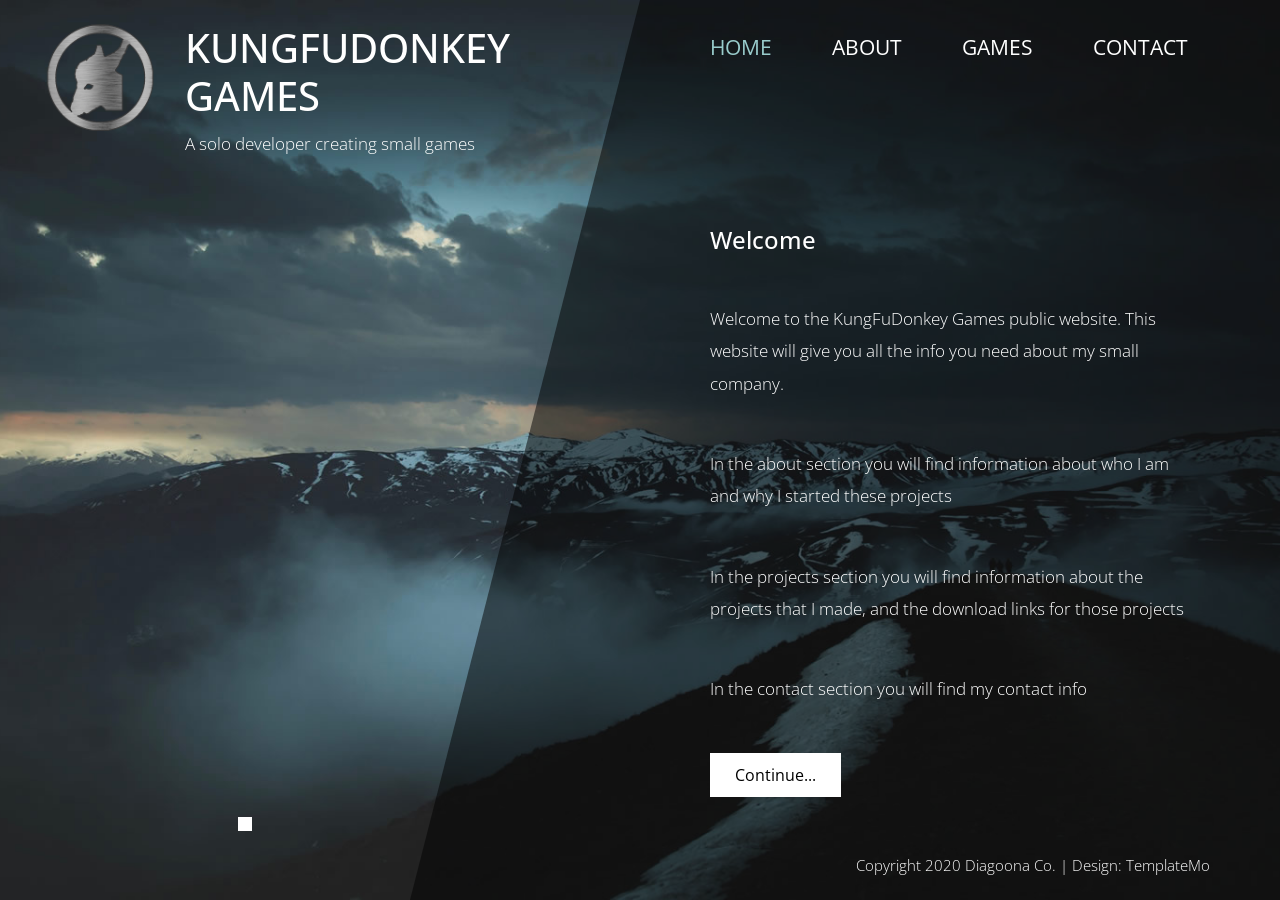
<file: index.html>
<!DOCTYPE html>
<html lang="en">

<head>
    <meta charset="UTF-8">
    <meta name="viewport" content="width=device-width, initial-scale=1.0">
    <meta http-equiv="X-UA-Compatible" content="ie=edge">
    <title>Diagoona HTML CSS Template</title>
    <link href="https://fonts.googleapis.com/css?family=Open+Sans:300,400" rel="stylesheet" /> <!-- https://fonts.google.com/ -->
    <link href="css/bootstrap.min.css" rel="stylesheet" /> <!-- https://getbootstrap.com/ -->
    <link href="fontawesome/css/all.min.css" rel="stylesheet" /> <!-- https://fontawesome.com/ -->
    <link href="css/templatemo-diagoona.css" rel="stylesheet" />
<!--

TemplateMo 550 Diagoona

https://templatemo.com/tm-550-diagoona

-->
</head>

<body>
    <div class="tm-container">        
        <div>
            <div class="tm-row pt-4">
                <div class="tm-col-left">
                    <div class="tm-site-header media">
                      <img src="img/Logo.png" alt="Logo" class="tm-service-img" style="width:120px;height:120px;">
                      <div class="media-body">
                        <h1 class="tm-sitename text-uppercase">KungFuDonkey Games</h1>
                        <p class="tm-slogon">A solo developer creating small games</p>
                      </div>         
                    </div>
                </div>
                <div class="tm-col-right">
                    <nav class="navbar navbar-expand-lg" id="tm-main-nav">
                        <button class="navbar-toggler toggler-example mr-0 ml-auto" type="button" 
                            data-toggle="collapse" data-target="#navbar-nav" 
                            aria-controls="navbar-nav" aria-expanded="false" aria-label="Toggle navigation">
                            <span><i class="fas fa-bars"></i></span>
                        </button>
                        <div class="collapse navbar-collapse tm-nav" id="navbar-nav">
                            <ul class="navbar-nav text-uppercase">
                                <li class="nav-item active">
                                    <a class="nav-link tm-nav-link" href="#">Home <span class="sr-only">(current)</span></a>
                                </li>
                                <li class="nav-item">
                                    <a class="nav-link tm-nav-link" href="about.html">About</a>
                                </li>
                                <li class="nav-item">
                                    <a class="nav-link tm-nav-link" href="games.html">Games</a>
                                </li>                            
                                <li class="nav-item">
                                    <a class="nav-link tm-nav-link" href="contact.html">Contact</a>
                                </li>
                            </ul>                            
                        </div>                        
                    </nav>
                </div>
            </div>
            
            <div class="tm-row">
                <div class="tm-col-left"></div>
                <main class="tm-col-right">
                    <section class="tm-content">
                        <h2 class="mb-5 tm-content-title">Welcome</h2>
                        <p class="mb-5">Welcome to the KungFuDonkey Games public website. This website will give you all the info you need about my small company.</p>
                        <p class="mb-5">In the about section you will find information about who I am and why I started these projects</p>     
                        <p class="mb-5">In the projects section you will find information about the projects that I made, and the download links for those projects</p> 
                        <p class="mb-5">In the contact section you will find my contact info</p>                          
                        <a href="about.html" class="btn btn-primary">Continue...</a>
                    </section>
                </main>
            </div>
        </div>        

        <div class="tm-row">
            <div class="tm-col-left text-center">            
                <ul class="tm-bg-controls-wrapper">
                  <li class="tm-bg-control active" data-id="0"></li>
                  <!-- <li class="tm-bg-control" data-id="1"></li> 
                  <li class="tm-bg-control" data-id="2"></li>--> 
                </ul>            
            </div>        
            <div class="tm-col-right tm-col-footer">
                <footer class="tm-site-footer text-right">
                    <p class="mb-0">Copyright 2020 Diagoona Co. 
                    
                    | Design: <a rel="nofollow" target="_parent" href="https://templatemo.com" class="tm-text-link">TemplateMo</a></p>
                </footer>
            </div>  
        </div>

        <!-- Diagonal background design -->
        <div class="tm-bg">
            <div class="tm-bg-left"></div>
            <div class="tm-bg-right"></div>
        </div>
    </div>

    <script src="js/jquery-3.4.1.min.js"></script>
    <script src="js/bootstrap.min.js"></script>
    <script src="js/jquery.backstretch.min.js"></script>
    <script src="js/templatemo-script.js"></script>
</body>
</html>
</file>
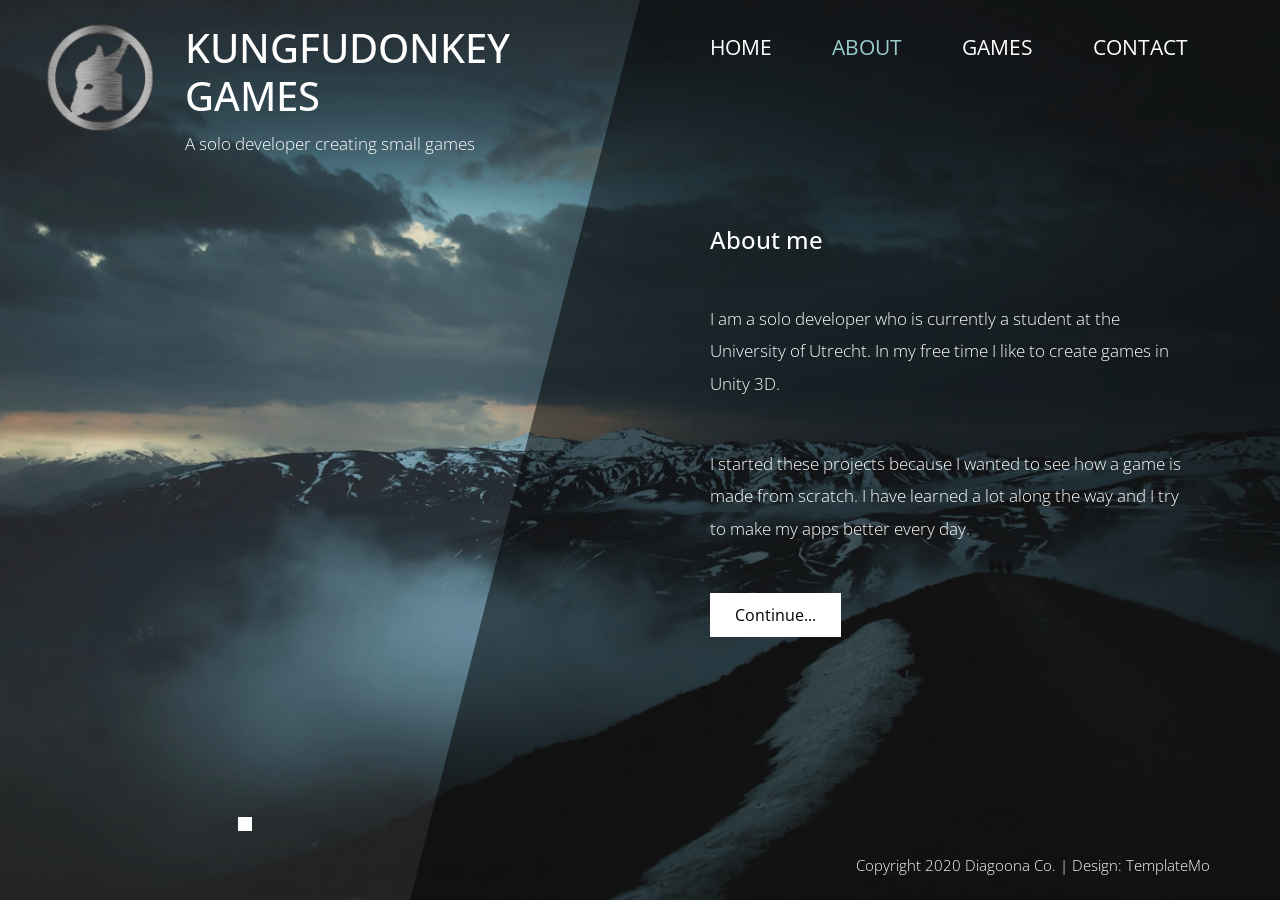
<file: about.html>
<!DOCTYPE html>
<html lang="en">

<head>
    <meta charset="UTF-8">
    <meta name="viewport" content="width=device-width, initial-scale=1.0">
    <meta http-equiv="X-UA-Compatible" content="ie=edge">
    <title>Diagoona - About Page</title>
    <link href="https://fonts.googleapis.com/css?family=Open+Sans:300,400" rel="stylesheet" /> <!-- https://fonts.google.com/ -->
    <link href="css/bootstrap.min.css" rel="stylesheet" /> <!-- https://getbootstrap.com/ -->
    <link href="fontawesome/css/all.min.css" rel="stylesheet" /> <!-- https://fontawesome.com/ -->
    <link href="css/templatemo-diagoona.css" rel="stylesheet" />
<!--

TemplateMo 550 Diagoona

https://templatemo.com/tm-550-diagoona

-->
</head>

<body>
    <div class="tm-container">        
        <div>
            <div class="tm-row pt-4">
                <div class="tm-col-left">
                    <div class="tm-site-header media">
                        <img src="img/Logo.png" alt="Logo" class="tm-service-img" style="width:120px;height:120px;">
                        <div class="media-body">
                          <h1 class="tm-sitename text-uppercase">KungFuDonkey Games</h1>
                          <p class="tm-slogon">A solo developer creating small games</p>
                        </div>        
                    </div>
                </div>
                <div class="tm-col-right">
                    <nav class="navbar navbar-expand-lg" id="tm-main-nav">
                        <button class="navbar-toggler toggler-example mr-0 ml-auto" type="button" 
                            data-toggle="collapse" data-target="#navbar-nav" 
                            aria-controls="navbar-nav" aria-expanded="false" aria-label="Toggle navigation">
                            <span><i class="fas fa-bars"></i></span>
                        </button>
                        <div class="collapse navbar-collapse tm-nav" id="navbar-nav">
                            <ul class="navbar-nav text-uppercase">
                                <li class="nav-item">
                                    <a class="nav-link tm-nav-link" href="index.html">Home</a>
                                </li>
                                <li class="nav-item active">
                                    <a class="nav-link tm-nav-link" href="about.html">About <span class="sr-only">(current)</span></a>
                                </li>
                                <li class="nav-item">
                                    <a class="nav-link tm-nav-link" href="games.html">Games</a>
                                </li>                            
                                <li class="nav-item">
                                    <a class="nav-link tm-nav-link" href="contact.html">Contact</a>
                                </li>
                            </ul>                            
                        </div>                        
                    </nav>
                </div>
            </div>
            
            <div class="tm-row">
                <div class="tm-col-left"></div>
                <main class="tm-col-right">
                    <section class="tm-content tm-about">
                        <h2 class="mb-5 tm-content-title">About me</h2>
                        <p class="mb-5">I am a solo developer who is currently a student at the University of Utrecht. In my free time I like to create games in Unity 3D.</p>
                        <p class="mb-5">I started these projects because I wanted to see how a game is made from scratch. I have learned a lot along the way and I try to make my apps better every day. </p>                      
                        <a href="games.html" class="btn btn-primary">Continue...</a> 
                    </section>
                </main>
            </div>
        </div>        

        <div class="tm-row">
            <div class="tm-col-left text-center">            
                <ul class="tm-bg-controls-wrapper">
                    <li class="tm-bg-control active" data-id="0"></li>
                    <!-- <li class="tm-bg-control" data-id="1"></li> 
                    <li class="tm-bg-control" data-id="2"></li>--> 
                </ul>            
            </div>        
            <div class="tm-col-right tm-col-footer">
                <footer class="tm-site-footer text-right">
                    <p class="mb-0">Copyright 2020 Diagoona Co. 
                    
                    | Design: <a rel="nofollow" target="_parent" href="https://templatemo.com" class="tm-text-link">TemplateMo</a></p>
                </footer>
            </div>   
        </div>        

        <!-- Diagonal background design -->
        <div class="tm-bg">
            <div class="tm-bg-left"></div>
            <div class="tm-bg-right"></div>
        </div>
    </div>

    <script src="js/jquery-3.4.1.min.js"></script>
    <script src="js/bootstrap.min.js"></script>
    <script src="js/jquery.backstretch.min.js"></script>
    <script src="js/templatemo-script.js"></script>
</body>
</html>
</file>
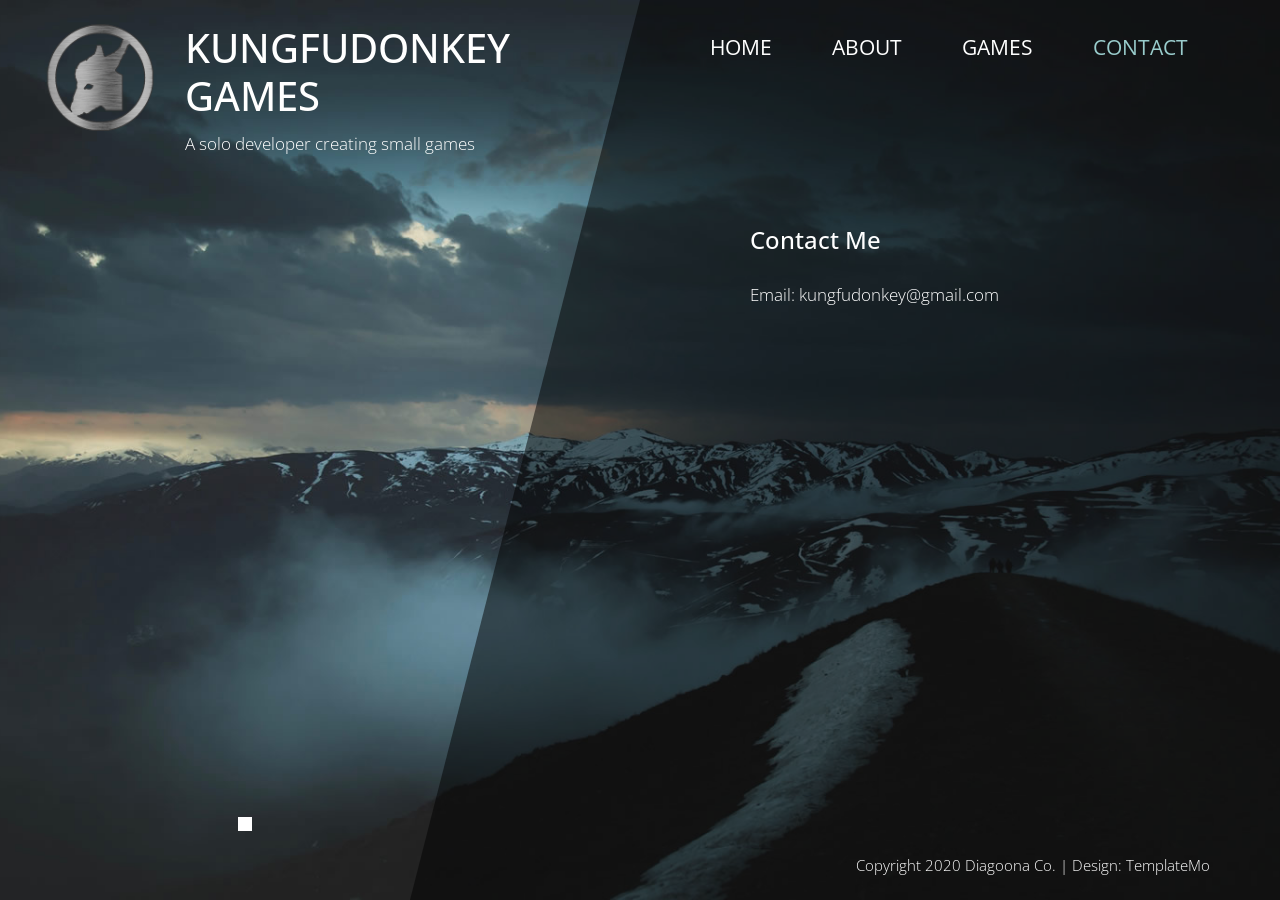
<file: contact.html>
<!DOCTYPE html>
<html lang="en">

<head>
    <meta charset="UTF-8">
    <meta name="viewport" content="width=device-width, initial-scale=1.0">
    <meta http-equiv="X-UA-Compatible" content="ie=edge">
    <title>Diagoona Template - Contact page</title>
    <link href="https://fonts.googleapis.com/css?family=Open+Sans:300,400" rel="stylesheet" /> <!-- https://fonts.google.com/ -->
    <link href="css/bootstrap.min.css" rel="stylesheet" /> <!-- https://getbootstrap.com/ -->
    <link href="fontawesome/css/all.min.css" rel="stylesheet" /> <!-- https://fontawesome.com/ -->
    <link href="css/templatemo-diagoona.css" rel="stylesheet" />
<!--

TemplateMo 550 Diagoona

https://templatemo.com/tm-550-diagoona

-->
</head>
<body>
    <div class="tm-container">
        <div>
            <div class="tm-row pt-4">
                <div class="tm-col-left">
                    <div class="tm-site-header media">
                      <img src="img/Logo.png" alt="Logo" class="tm-service-img" style="width:120px;height:120px;">
                      <div class="media-body">
                        <h1 class="tm-sitename text-uppercase">KungFuDonkey Games</h1>
                        <p class="tm-slogon">A solo developer creating small games</p>
                      </div>       
                    </div>
                </div>
                <div class="tm-col-right">
                    <nav class="navbar navbar-expand-lg" id="tm-main-nav">
                        <button class="navbar-toggler toggler-example mr-0 ml-auto" type="button" 
                            data-toggle="collapse" data-target="#navbar-nav" 
                            aria-controls="navbar-nav" aria-expanded="false" aria-label="Toggle navigation">
                            <span><i class="fas fa-bars"></i></span>
                        </button>
                        <div class="collapse navbar-collapse tm-nav" id="navbar-nav">
                            <ul class="navbar-nav text-uppercase">
                                <li class="nav-item">
                                    <a class="nav-link tm-nav-link" href="index.html">Home</a>
                                </li>
                                <li class="nav-item">
                                    <a class="nav-link tm-nav-link" href="about.html">About</a>
                                </li>
                                <li class="nav-item">
                                    <a class="nav-link tm-nav-link" href="games.html">Games</a>
                                </li>                            
                                <li class="nav-item active">
                                    <a class="nav-link tm-nav-link" href="contact.html">Contact <span class="sr-only">(current)</span></a>
                                </li>
                            </ul>                            
                        </div>                        
                    </nav>
                </div>
            </div>
            
            <div class="tm-row">
                <div class="tm-col-left"></div>
                <main class="tm-col-right tm-contact-main"> <!-- Content -->
                    <section class="tm-content tm-contact">
                        <h2 class="mb-4 tm-content-title">Contact Me</h2>
                        <p class="mb-85">Email: kungfudonkey@gmail.com</p>
                    </section>
                </main>
            </div>
        </div>        

        <div class="tm-row">
            <div class="tm-col-left text-center">            
                <ul class="tm-bg-controls-wrapper">
                  <li class="tm-bg-control active" data-id="0"></li>
                  <!-- <li class="tm-bg-control" data-id="1"></li> 
                  <li class="tm-bg-control" data-id="2"></li>--> 
                </ul>            
            </div>        
            <div class="tm-col-right tm-col-footer">
                <footer class="tm-site-footer text-right">
                    <p class="mb-0">Copyright 2020 Diagoona Co. 
                    
                    | Design: <a rel="nofollow" target="_parent" href="https://templatemo.com" class="tm-text-link">TemplateMo</a></p>
                </footer>
            </div>  
        </div>

        <div class="tm-bg"> <!-- Diagonal background design -->
            <div class="tm-bg-left"></div>
            <div class="tm-bg-right"></div>
        </div>
    </div>

    <script src="js/jquery-3.4.1.min.js"></script>
    <script src="js/bootstrap.min.js"></script>
    <script src="js/jquery.backstretch.min.js"></script>
    <script src="js/templatemo-script.js"></script>
</body>
</html>
</file>
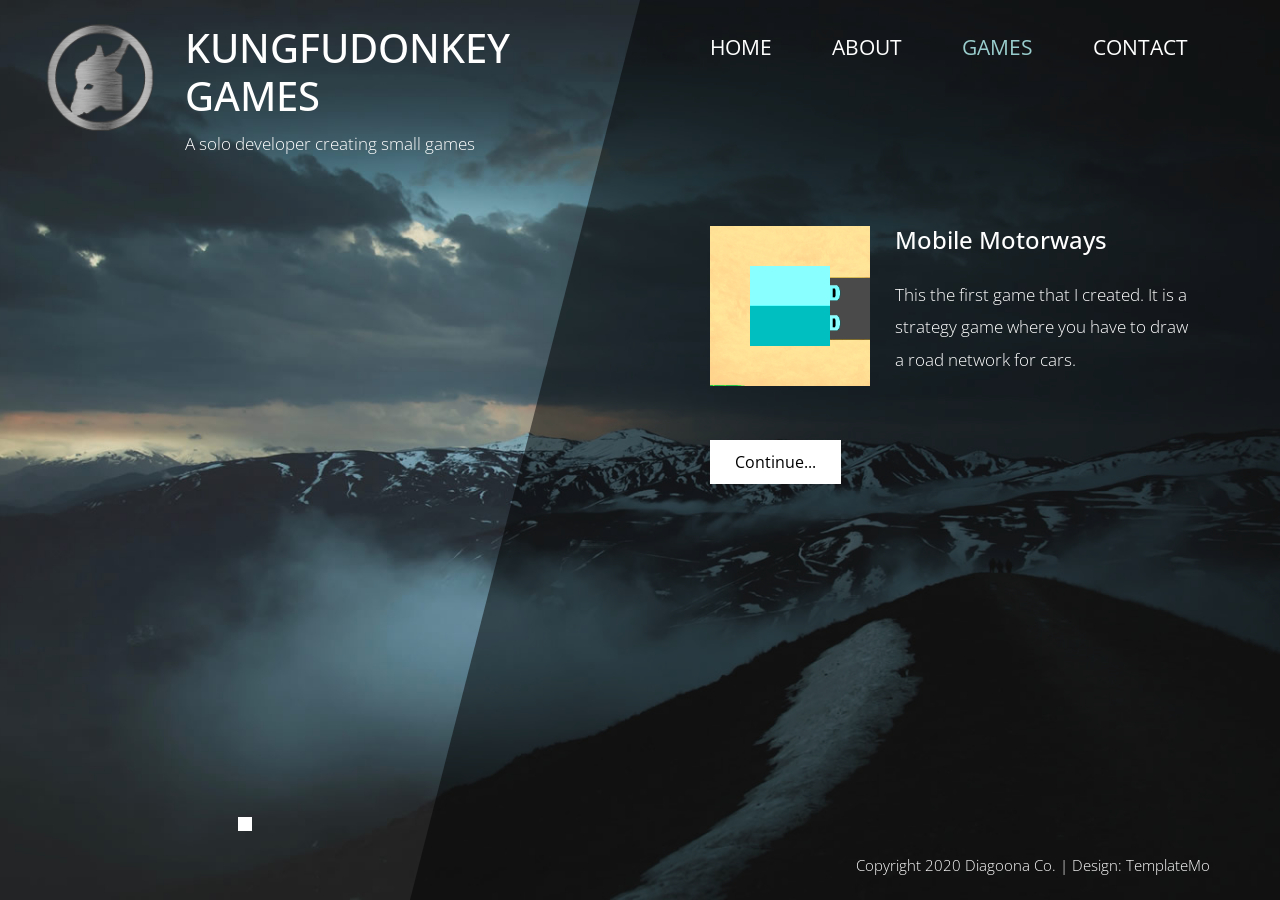
<file: games.html>
<!DOCTYPE html>
<html lang="en">

<head>
    <meta charset="UTF-8">
    <meta name="viewport" content="width=device-width, initial-scale=1.0">
    <meta http-equiv="X-UA-Compatible" content="ie=edge">
    <title>Diagoona - Services Page</title>
    <link href="https://fonts.googleapis.com/css?family=Open+Sans:300,400" rel="stylesheet" /> <!-- https://fonts.google.com/ -->
    <link href="css/bootstrap.min.css" rel="stylesheet" /> <!-- https://getbootstrap.com/ -->
    <link href="fontawesome/css/all.min.css" rel="stylesheet" /> <!-- https://fontawesome.com/ -->
    <link href="css/templatemo-diagoona.css" rel="stylesheet" />
<!--

TemplateMo 550 Diagoona

https://templatemo.com/tm-550-diagoona

-->
</head>

<body>
    <div class="tm-container">        
        <div>
            <div class="tm-row pt-4">
                <div class="tm-col-left">
                    <div class="tm-site-header media">
                      <img src="img/Logo.png" alt="Logo" class="tm-service-img" style="width:120px;height:120px;">
                      <div class="media-body">
                        <h1 class="tm-sitename text-uppercase">KungFuDonkey Games</h1>
                        <p class="tm-slogon">A solo developer creating small games</p>
                      </div>         
                    </div>
                </div>
                <div class="tm-col-right">
                    <nav class="navbar navbar-expand-lg" id="tm-main-nav">
                        <button class="navbar-toggler toggler-example mr-0 ml-auto" type="button" 
                            data-toggle="collapse" data-target="#navbar-nav" 
                            aria-controls="navbar-nav" aria-expanded="false" aria-label="Toggle navigation">
                            <span><i class="fas fa-bars"></i></span>
                        </button>
                        <div class="collapse navbar-collapse tm-nav" id="navbar-nav">
                            <ul class="navbar-nav text-uppercase">
                                <li class="nav-item">
                                    <a class="nav-link tm-nav-link" href="index.html">Home</a>
                                </li>
                                <li class="nav-item">
                                    <a class="nav-link tm-nav-link" href="about.html">About</a>
                                </li>
                                <li class="nav-item active">
                                    <a class="nav-link tm-nav-link" href="games.html">Games <span class="sr-only">(current)</span></a>
                                </li>                            
                                <li class="nav-item">
                                    <a class="nav-link tm-nav-link" href="contact.html">Contact</a>
                                </li>
                            </ul>                            
                        </div>                        
                    </nav>
                </div>
            </div>
            
            <div class="tm-row">
                <div class="tm-col-left"></div>
                <main class="tm-col-right">
                    <section class="tm-content">
                        <div class="media my-3 mb-5 tm-service-media tm-service-media-img-l">
                            <img src="img/MobileMotorways.png" alt="Image" class="tm-service-img" style="width: 160px;height: 160px;">
                            <div class="media-body tm-service-text">
                                <h2 class="mb-4 tm-content-title">Mobile Motorways</h2>
                                <p>This the first game that I created. It is a strategy game where you have to draw a road network for cars.</p>
                            </div> 
                        </div>
                        <a href="contact.html" class="btn btn-primary">Continue...</a> 
                        <!--
                        <div class="media my-3 mb-5 tm-service-media">                            
                            <div class="media-body tm-service-text">
                                <h2 class="mb-4 tm-content-title">Customer Satisfaction</h2>
                                <p>Feel free to contact TemplateMo for any kind of question. If you wish to support us, you can make a PayPal donation. Thank you.</p>
                            </div> 
                            <img src="img/services-2.jpg" alt="Image" class="tm-service-img-r">
                        </div>
                        <div class="media my-3 tm-service-media tm-service-media-img-l">
                            <img src="img/services-3.jpg" alt="Image" class="tm-service-img">
                            <div class="media-body tm-service-text">
                                <h2 class="mb-4 tm-content-title">Template Usage</h2>
                                <p>You are free to use this template for your website either commercial or personal.</p>
                                <p>You are NOT allowed to redistribute this template ZIP file for a download purpose on any template collection website.</p>
                            </div> 
                        </div>     
                        -->                 
                    </section>
                </main>
            </div>
        </div>        

        <div class="tm-row">
            <div class="tm-col-left text-center">            
                <ul class="tm-bg-controls-wrapper">
                  <li class="tm-bg-control active" data-id="0"></li>
                  <!-- <li class="tm-bg-control" data-id="1"></li> 
                  <li class="tm-bg-control" data-id="2"></li>--> 
                </ul>            
            </div>        
            <div class="tm-col-right tm-col-footer">
                <footer class="tm-site-footer text-right">
                    <p class="mb-0">Copyright 2020 Diagoona Co. 
                    
                    | Design: <a rel="nofollow" target="_parent" href="https://templatemo.com" class="tm-text-link">TemplateMo</a></p>
                </footer>
            </div>  
        </div>        

        <!-- Diagonal background design -->
        <div class="tm-bg">
            <div class="tm-bg-left"></div>
            <div class="tm-bg-right"></div>
        </div>
    </div>

    <script src="js/jquery-3.4.1.min.js"></script>
    <script src="js/bootstrap.min.js"></script>
    <script src="js/jquery.backstretch.min.js"></script>
    <script src="js/templatemo-script.js"></script>
</body>

</html>
</file>
<file: css/templatemo-diagoona.css>
/*

TemplateMo 550 Diagoona

https://templatemo.com/tm-550-diagoona

*/

body {
    font-family: 'Open Sans', Arial, sans-serif;
    font-size: 17px;
    font-weight: 300;
    overflow-x: hidden;
    color: white;
    background-color: #2C353C;
}

a { 
    transition: all 0.3s ease; 
    text-decoration: none;
}

ul { padding: 0; }
a:hover { text-decoration: none; }
button:focus { outline: none; }
p { line-height: 1.9; }
.tm-logo { margin-right: 20px; }
.tm-slogan { font-size: 0.8rem; }

/* Navigation */
.navbar-toggler {
    padding: 8px 15px;
    border: 0;
    border-radius: 0;
    transform: skewX(-15deg);
    background-color: rgba(0,0,0,0.5);
    color: white;    
}

.navbar-toggler i { transform: skewX(15deg); }

.navbar-expand-lg {
    padding-left: 0;
    padding-right: 0;
}

.navbar-expand-lg .navbar-nav .nav-link { padding: 0; }

.navbar-expand-lg .navbar-nav .tm-nav-link {
    font-size: 1.3rem;
    font-weight: 400;
    color: white;    
    padding-bottom: 30px;    
}

.nav-item { margin-right: 60px; }

.nav-item:last-child { margin-right: 0; }

.nav-item.active .tm-nav-link,
.nav-item:hover .tm-nav-link {
    color: #9CC;
}

/* Page Background */
.tm-bg {
    position: absolute;
    left: 0;
    right: 0;
    width: 100%;
    height: 100%;
    display: flex;
    z-index: -1000;
}

.tm-bg-left,
.tm-bg-right {
    position: relative;
    width: 50%;
    height: 100%;
}

.tm-bg-right { background-color: rgba(0,0,0,0.5); }

.tm-bg-left {
    border-right: 230px solid rgba(0,0,0,0.5);
    border-top: 100vh solid transparent;
}

.tm-bg-controls-wrapper {
    display: inline-block;
    margin-left: -150px;
}

.tm-bg-control {
    display: inline-block;
    width: 14px;
    height: 14px;
    background-color: rgba(255,255,255,0.5);
    margin: 6px;
    cursor: pointer;
}

.tm-bg-control.active,
.tm-bg-control:hover {
    background-color: white;
}

.tm-container {
    width: 100%;
    height: 100%;
    min-height: 100vh;
    position: relative;
    display: flex;
    flex-direction: column;
    justify-content: space-between;  
}

.tm-row { display: flex; }

.tm-col-left {
    width: 50%;
    height: 100%;
    padding-left: 40px;  
    padding-right: 40px;
}

.tm-col-right {
    width: 50%;
    height: 100%;
    padding-left: 70px;
    padding-right: 70px;
}

.tm-content {
    max-width: 660px;
    margin-top: 50px;
    padding-right: 20px;
}

.tm-about { max-width: 525px; }

::-webkit-scrollbar {
    -webkit-appearance: none;
    width: 10px;
}
  
::-webkit-scrollbar-thumb {
    border-radius: 5px;
    background-color: rgba(255,255,255,.8);
    box-shadow: 0 0 1px rgba(255,255,255,.8);
}

.tm-content-title { font-size: 1.5rem; }
hr { border-top: 1px solid white; }

.btn {
    padding: 10px 25px;
    border-radius: 0;
}

.btn-big {
    padding: 9px 40px;
    font-size: 1.2rem;;
}

.btn-primary {
    background-color: white;
    color: black;
    border: 0;
}

.btn-primary:hover {
    background-color: #9CC;
    color: black;
}

.tm-site-footer {
    padding: 40px 0 20px;
    max-width: 660px;
    font-size: 0.95rem;
}

.tm-col-footer { padding-left: 0; }
.tm-text-link { color: white; }

.tm-text-link:hover,
.tm-text-link:focus {
    color: #9CC;
}

/* Service */ 
.tm-service-text { max-width: 365px; }
.tm-service-img { margin-right: 25px; }
.tm-service-img-r { margin-left: 25px; }

/* Contact */
.form-control,
textarea {    
    color: white;
    background-color: transparent;
    background-clip: padding-box;
    border: none;
    border-bottom: 1px solid #999A9B;
    border-radius: 0;
    transition: border-color 0.15s ease-in-out, box-shadow 0.15s ease-in-out;
    padding: 10px 0;
    font-family: 'Open Sans', Arial, sans-serif;
    font-size: 1rem;
    font-weight: 400;
    line-height: 1.5;
}

.form-control:focus {
    color: white;
    background-color: transparent;    
    box-shadow: none;
    border-color: #9CC;
    outline: none;
}

.mb-85 { margin-bottom: 85px; }
.tm-contact-main { max-width: 690px; }

.tm-contact {
    max-width: 420px;
    margin-left: auto;
    margin-right: auto;
}

.form-control::-webkit-input-placeholder { color: white; } /* Edge */  
.form-control:-ms-input-placeholder { color: white; } /* Internet Explorer 10-11 */  
.form-control::placeholder { color: white; }

@media (max-width: 1200px) {
    .nav-item { margin-right: 30px; }

    .tm-page-right {
        padding-left: 30px;
        padding-right: 30px;
    }
}

@media (max-width: 992px) {    
    .tm-nav {
        position: absolute;
        background: rgba(0, 0, 0, 0.8);
        color: white;
        top: 44px;
        right: 4px;
    }

    .navbar-expand-lg .navbar-nav .tm-nav-link {
        color: white;
        font-size: 1.1rem;
        padding: 13px 20px;
    }

    .nav-item { margin-right: 0; }

    .nav-item.active .tm-nav-link,
    .nav-item:hover .tm-nav-link {
        color: #9CC;
    }

    .tm-content { margin-top: 20px; }
    .tm-site-footer { padding-top: 40px; }
    .tm-col-left { width: 40%; }

    .tm-col-right {
        width: 60%;
        padding-left: 100px;
        padding-right: 30px;
    }
    
    .tm-col-footer { padding-left: 0; }
}

@media (max-width: 768px) {
    .tm-row { flex-direction: column; }

    .tm-col-left,
    .tm-col-right,
    .tm-bg-left,
    .tm-bg-right {
        width: 100%;
    }

    #tm-main-nav {
        position: fixed;
        top: 50px;
        right: 40px;
        padding-bottom: 0;
    }  
    
    .tm-bg { flex-direction: column; }

    .tm-bg-left {
        height: 200px;        
        border-bottom: 50px solid rgba(0,0,0,0.5);
        border-right: 0;
        border-top: 0;
    }

    .tm-bg-right { height: calc(100% - 200px); }

    .tm-bg-controls-wrapper {
        margin-left: 0;
        margin-top: 50px;
    }

    .tm-content {
        max-height: none;
        margin-top: 40px;
    }

    .tm-col-right {
        padding-top: 40px;
        padding-left: 30px;
    }

    .tm-col-footer {
        padding-left: 10px;
        padding-right: 10px;
    }
}

@media (max-width: 460px) {
    .tm-logo { margin-right: 15px; }
    .tm-sitename { font-size: 1.8rem; }
    .tm-slogon { font-size: 0.8rem; }
}

@media (max-width: 450px), (min-width: 768px) and (max-width: 830px), (min-width: 992px) and (max-width: 1040px) {
    .tm-service-media { flex-direction: column; }
    .tm-service-media-img-l { flex-direction: column-reverse; }
    .tm-service-text { margin-top: 20px; }
    .tm-service-img { margin-right: 0; }
    .tm-service-img-r { margin-left: 0; }
}
</file>
